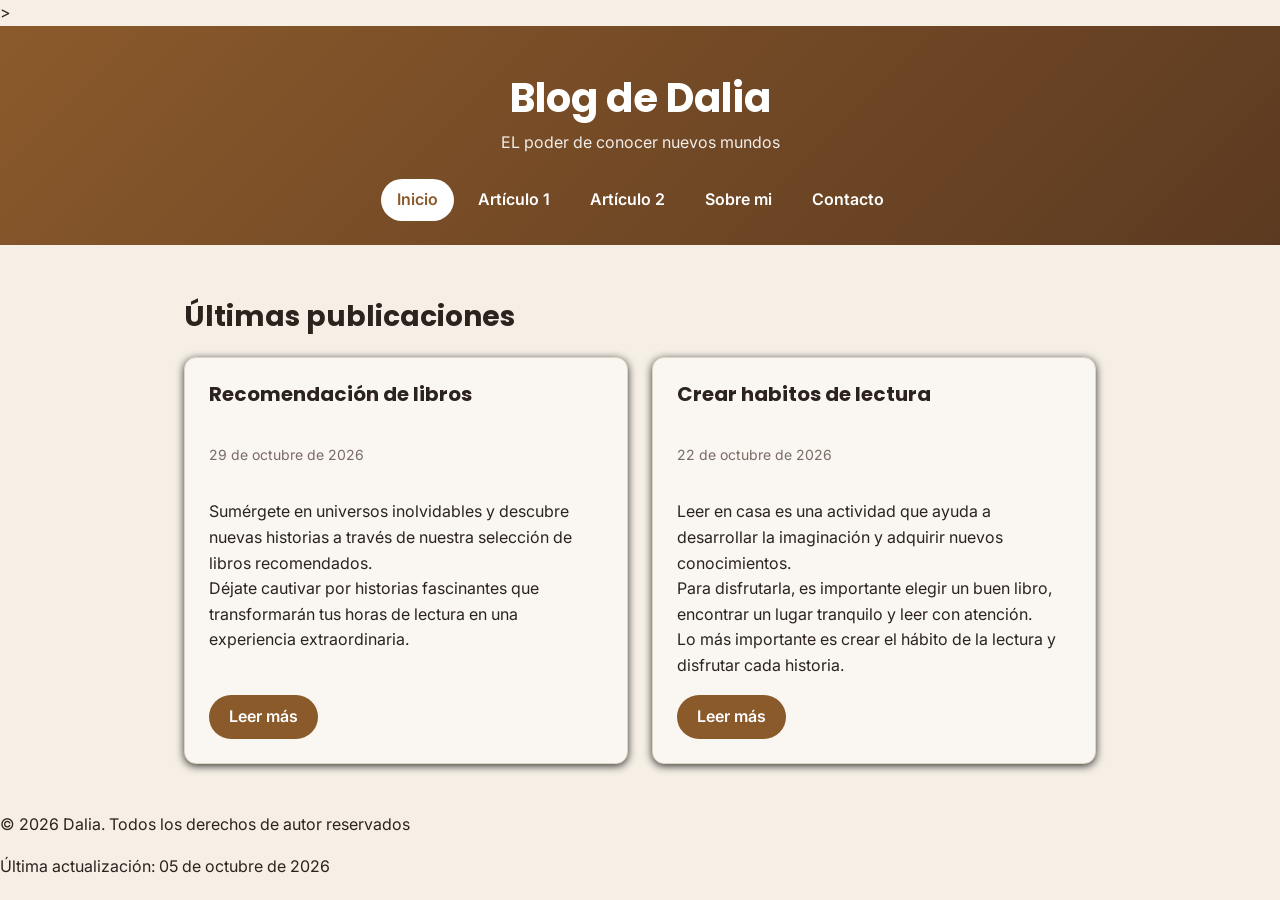
<file: index.html>
<!DOCTYPE html>
<html lang="es">
    <!--Comentarios-->>
<head>
    <meta charset="UTF-8">
    <meta name="viewport" content="width=device-width, initial-scale=1.0">
    <meta name="description" content="Blog personal de Dalia sobre libros">
    <title>Inicio|Blog de Dalia/</title>
    <link rel="stylesheet"href="css/estilos.css">
</head>
<body>
    <header>
        <h1>Blog de Dalia</h1>
        <p>EL poder de conocer nuevos mundos</p>
        <nav>
            <ul>
                <li><a href="index.html"class="activo">Inicio</a></li>
                <li><a href="articulo-1.html">Artículo 1</a></li>
                <li><a href="articulo-2.html">Artículo 2</a></li>
                <li><a href="sobre-mi.html">Sobre mi</a></li>
                <li><a href="contacto.html">Contacto</a></li>
            </ul>
        </nav>
    </header>
    <main>
        <section>
            <h2>Últimas publicaciones</h2>
            <div class="tarjetas">
                <article class="tarjeta">
                    <h3>Recomendación de libros</h3>
                    <p><time datetime="2026-10-29">29 de octubre de 2026</time></p>
                    <p>Sumérgete en universos inolvidables y descubre nuevas historias a través de nuestra selección de libros recomendados.<br />Déjate cautivar por historias fascinantes que transformarán tus horas de lectura en una experiencia extraordinaria.</p>
                    <a href="articulo-1.html" class="boton">Leer más</a>
                </article>
                <article class="tarjeta">
                    <h3>Crear habitos de lectura</h3>
                    <p><time datetime="2026-10-22">22 de octubre de 2026</time></p>
                    <p>Leer en casa es una actividad que ayuda a desarrollar la imaginación y adquirir nuevos conocimientos.<br /> Para disfrutarla, es importante elegir un buen libro, encontrar un lugar tranquilo y leer con atención.<br /> Lo más importante es crear el hábito de la lectura y disfrutar cada historia.</p>
                    <a href="articulo-2.html" class="boton">Leer más</a>
                </article>
            </div>
        </section>
    </main>
    <footer>
        <p>&copy; 2026 Dalia. Todos los derechos de autor reservados</p>
        <p>Última actualización: <time datetime="2026-11-05">05 de octubre de 2026</time></p>
    </footer>
</body>
</html>
</file>
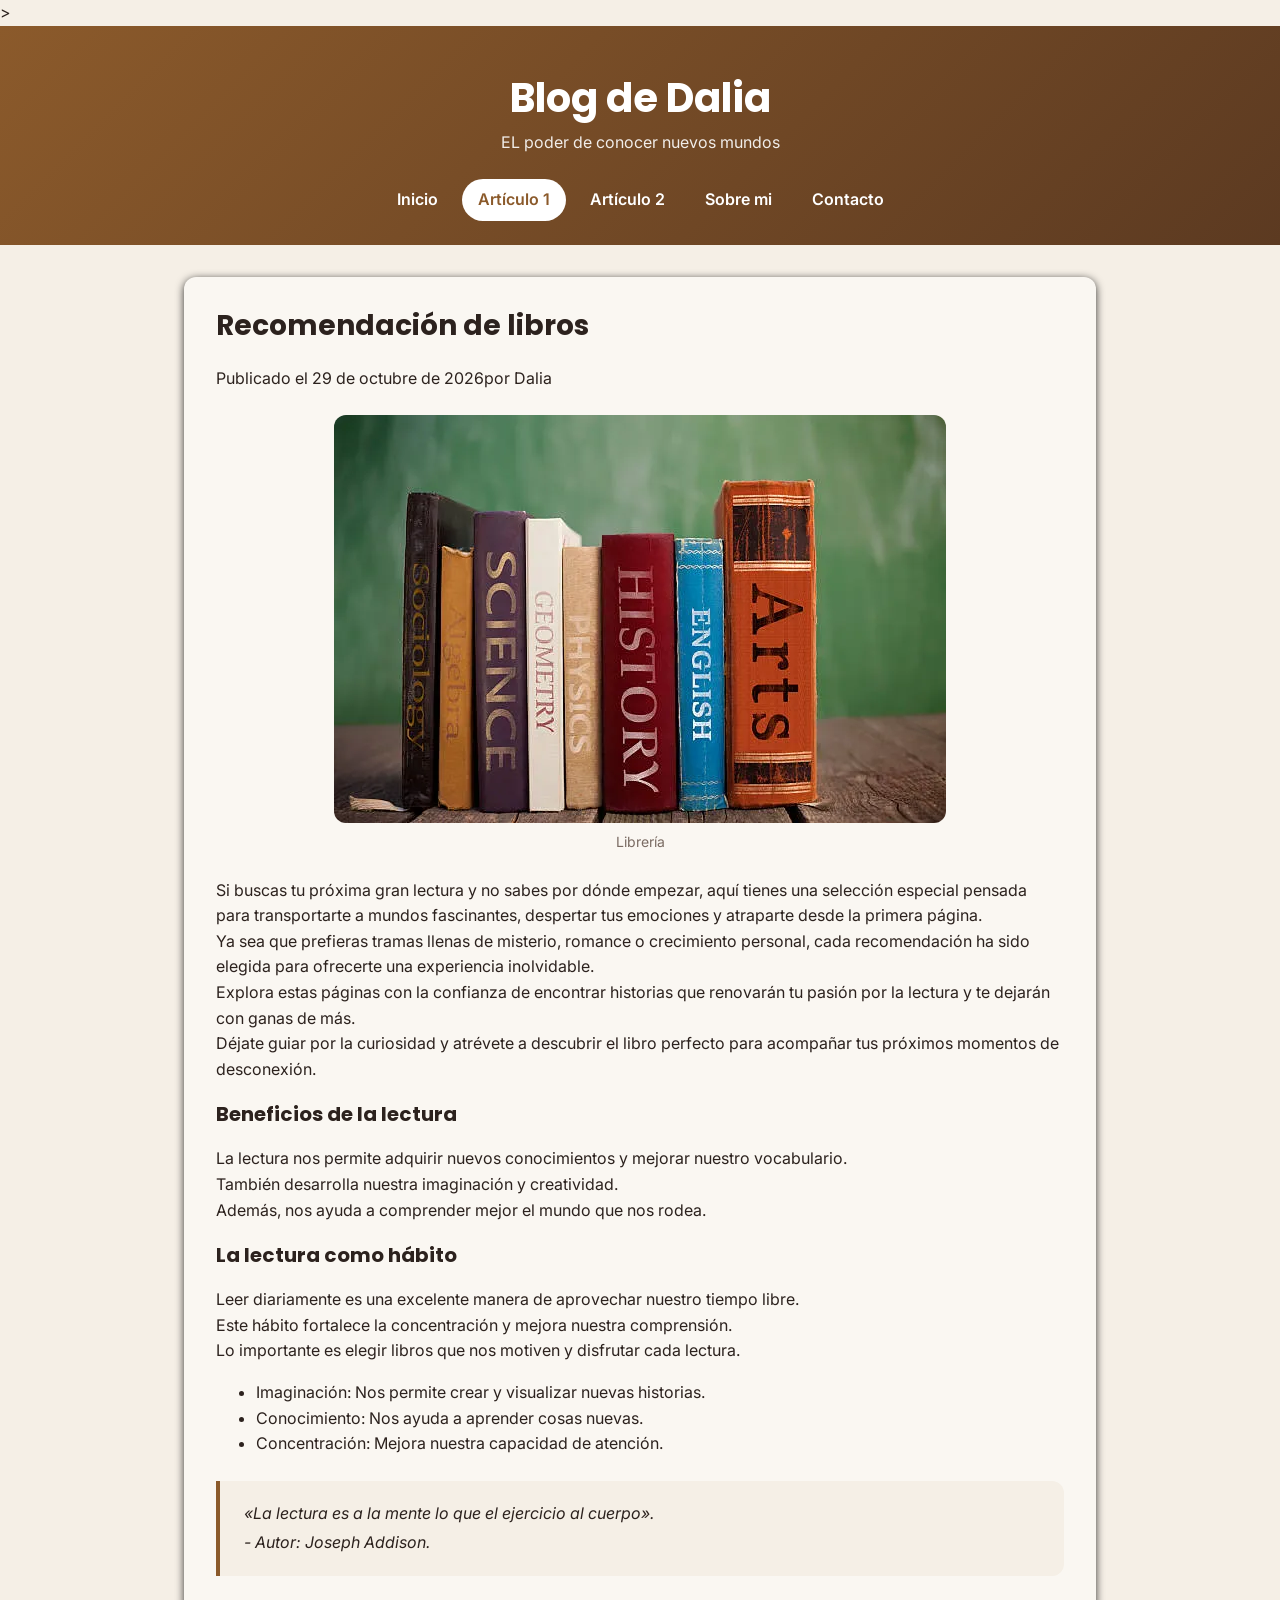
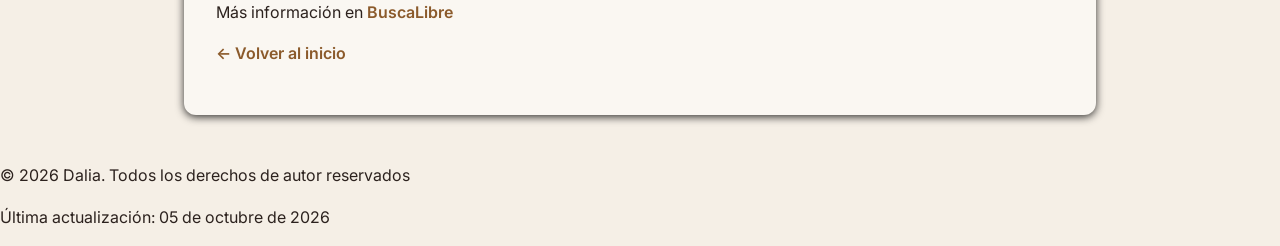
<file: articulo-1.html>
<!DOCTYPE html>
<html lang="es">
    <!--Comentarios-->>
<head>
    <meta charset="UTF-8">
    <meta name="viewport" content="width=device-width, initial-scale=1.0">
    <meta name="description" content="Blog personal de Dalia sobre libros">
    <title>Artículo 2 | Blog de Dalia</title>
    <link rel="stylesheet"href="css/estilos.css">
</head>
<body>
    <header>
        <h1>Blog de Dalia</h1>
        <p>EL poder de conocer nuevos mundos</p>
        <nav>
            <ul>
                <li><a href="index.html">Inicio</a></li>
                <li><a href="articulo-1.html"class="activo">Artículo 1</a></li>
                <li><a href="articulo-2.html">Artículo 2</a></li>
                <li><a href="sobre-mi.html">Sobre mi</a></li>
                <li><a href="contacto.html">Contacto</a></li>
            </ul>
        </nav>
    </header>
    <main>
        <article>
            <h2>Recomendación de libros</h2>
            <p>Publicado el <time datetime="2026-10-29">29 de octubre de 2026</time>por Dalia</p>
            <figure>
                <img src="Image/libros-de-conocimiento.webp" alt="Portada del"weight="600">
                <figcaption>Librería</figcaption>
            </figure>
            <p>Si buscas tu próxima gran lectura y no sabes por dónde empezar, aquí tienes una selección especial pensada para transportarte a mundos fascinantes, despertar tus emociones y atraparte desde la primera página.<br /> Ya sea que prefieras tramas llenas de misterio, romance o crecimiento personal, cada recomendación ha sido elegida para ofrecerte una experiencia inolvidable. <br />Explora estas páginas con la confianza de encontrar historias que renovarán tu pasión por la lectura y te dejarán con ganas de más. <br />Déjate guiar por la curiosidad y atrévete a descubrir el libro perfecto para acompañar tus próximos momentos de desconexión.</p>
            <h3>Beneficios de la lectura</h3>
            <p>La lectura nos permite adquirir nuevos conocimientos y mejorar nuestro vocabulario.<br />También desarrolla nuestra imaginación y creatividad.<br />Además, nos ayuda a comprender mejor el mundo que nos rodea.</p>
            <h3>La lectura como hábito</h3>
            <p>Leer diariamente es una excelente manera de aprovechar nuestro tiempo libre. <br />Este hábito fortalece la concentración y mejora nuestra comprensión. <br />Lo importante es elegir libros que nos motiven y disfrutar cada lectura.</p>
            <ul>
                <li>Imaginación: Nos permite crear y visualizar nuevas historias.</li>
                <li>Conocimiento: Nos ayuda a aprender cosas nuevas.</li>
                <li>Concentración: Mejora nuestra capacidad de atención.</li>
            </ul>
            <blockquote>
                 <p>«La lectura es a la mente lo que el ejercicio al cuerpo».</p>
                 <p>- Autor: Joseph Addison.</p>
            </blockquote>
            <p>Más información en <a href="https://www.buscalibre.us/" target="_blank">BuscaLibre</a></p>
            <p><a href="index.html">← Volver al inicio</a></p>
        </artile>
    </main>
    <footer>
        <p>&copy; 2026 Dalia. Todos los derechos de autor reservados</p>
        <p>Última actualización: <time datetime="2026-11-05">05 de octubre de 2026</time></p>
    </footer>
</body>
</html>
</file>
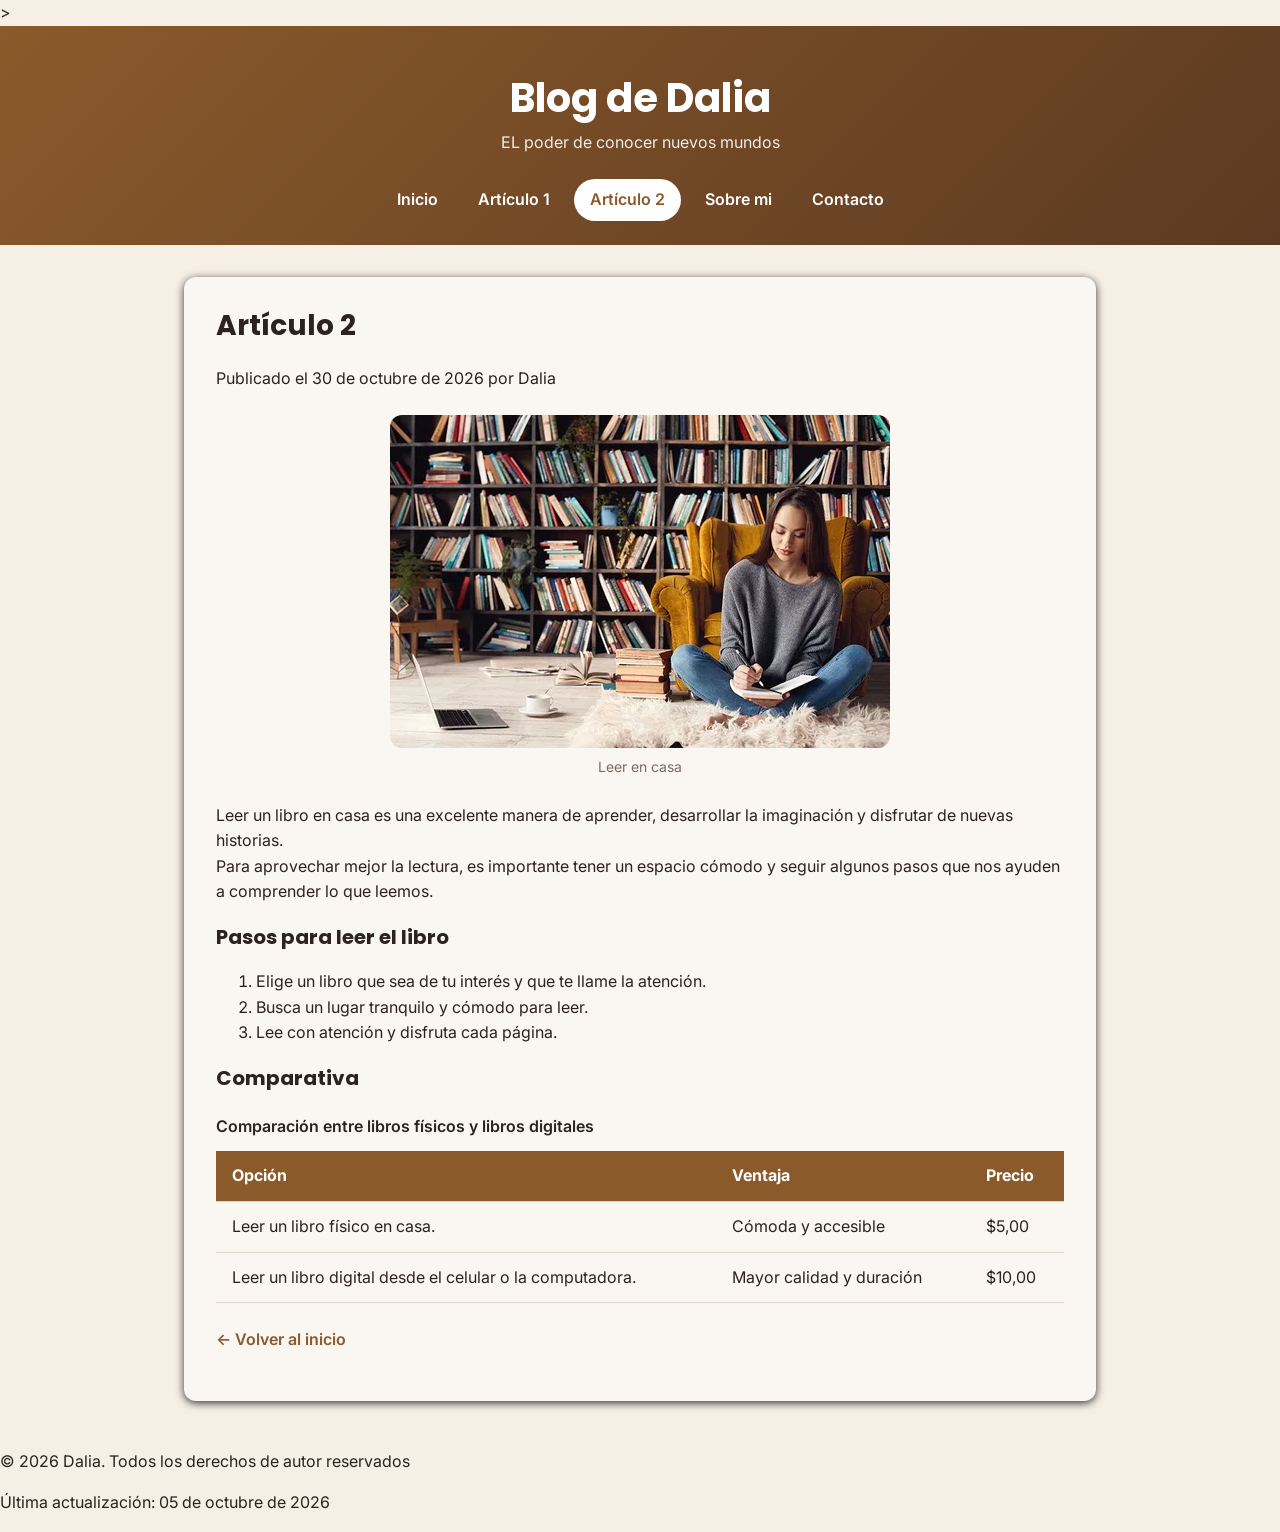
<file: articulo-2.html>
<!DOCTYPE html>
<html lang="es">
    <!--Comentarios-->>
<head>
    <meta charset="UTF-8">
    <meta name="viewport" content="width=device-width, initial-scale=1.0">
    <meta name="description" content="Blog personal de Dalia sobre libros">
    <title>Artículo 2|Blog de Dalia/</title>
    <link rel="stylesheet"href="css/estilos.css">
    <meta name="description" content="Leer en casa nos permite aprender, imaginar y disfrutar nuevas historias.">
</head>
<body>
    <header>
        <h1>Blog de Dalia</h1>
        <p>EL poder de conocer nuevos mundos</p>
        <nav>
            <ul>
                <li><a href="index.html">Inicio</a></li>
                <li><a href="articulo-1.html">Artículo 1</a></li>
                <li><a href="articulo-2.html"class="activo">Artículo 2</a></li>
                <li><a href="sobre-mi.html">Sobre mi</a></li>
                <li><a href="contacto.html">Contacto</a></li>
            </ul>
        </nav>
    </header>
    <main>
        <article>
            <h2>Artículo 2</h2>
            <p>Publicado el <time datetime="2026-10-30">30 de octubre de 2026</time> por Dalia</p>
            <figure>
                <img src="Image/art2.webp" alt="Casa"weight="600">
                <figcaption>Leer en casa</figcaption>
            </figure>
            <p>Leer un libro en casa es una excelente manera de aprender, desarrollar la imaginación y disfrutar de nuevas historias. <br />Para aprovechar mejor la lectura, es importante tener un espacio cómodo y seguir algunos pasos que nos ayuden a comprender lo que leemos.</p>
            <h3>Pasos para leer el libro </h3>
            <ol>
                <li>Elige un libro que sea de tu interés y que te llame la atención.</li>
                <li>Busca un lugar tranquilo y cómodo para leer.</li>
                <li>Lee con atención y disfruta cada página.</li>
            </ol>
            <h3>Comparativa</h3>
            <table>
                <caption>Comparación entre libros físicos y libros digitales</caption>
                <thead>
                    <tr>
                        <th>Opción</th>
                        <th>Ventaja</th>
                        <th>Precio</th>
                    </tr>
                </thead>
                <tbody>
                    <tr>
                        <td>Leer un libro físico en casa.</td>
                        <td>Cómoda y accesible</td>
                        <td>$5,00</td>
                    </tr>
                    <tr>
                        <td>Leer un libro digital desde el celular o la computadora.</td>
                        <td>Mayor calidad y duración</td>
                        <td>$10,00</td>
                    </tr>
                </tbody>
            </table>
            <p><a href="index.html">← Volver al inicio</a></p>
        </article>
    </main>
    <footer>
        <p>&copy; 2026 Dalia. Todos los derechos de autor reservados</p>
        <p>Última actualización: <time datetime="2026-11-05">05 de octubre de 2026</time></p>
    </footer>
</body>
</html>
</file>
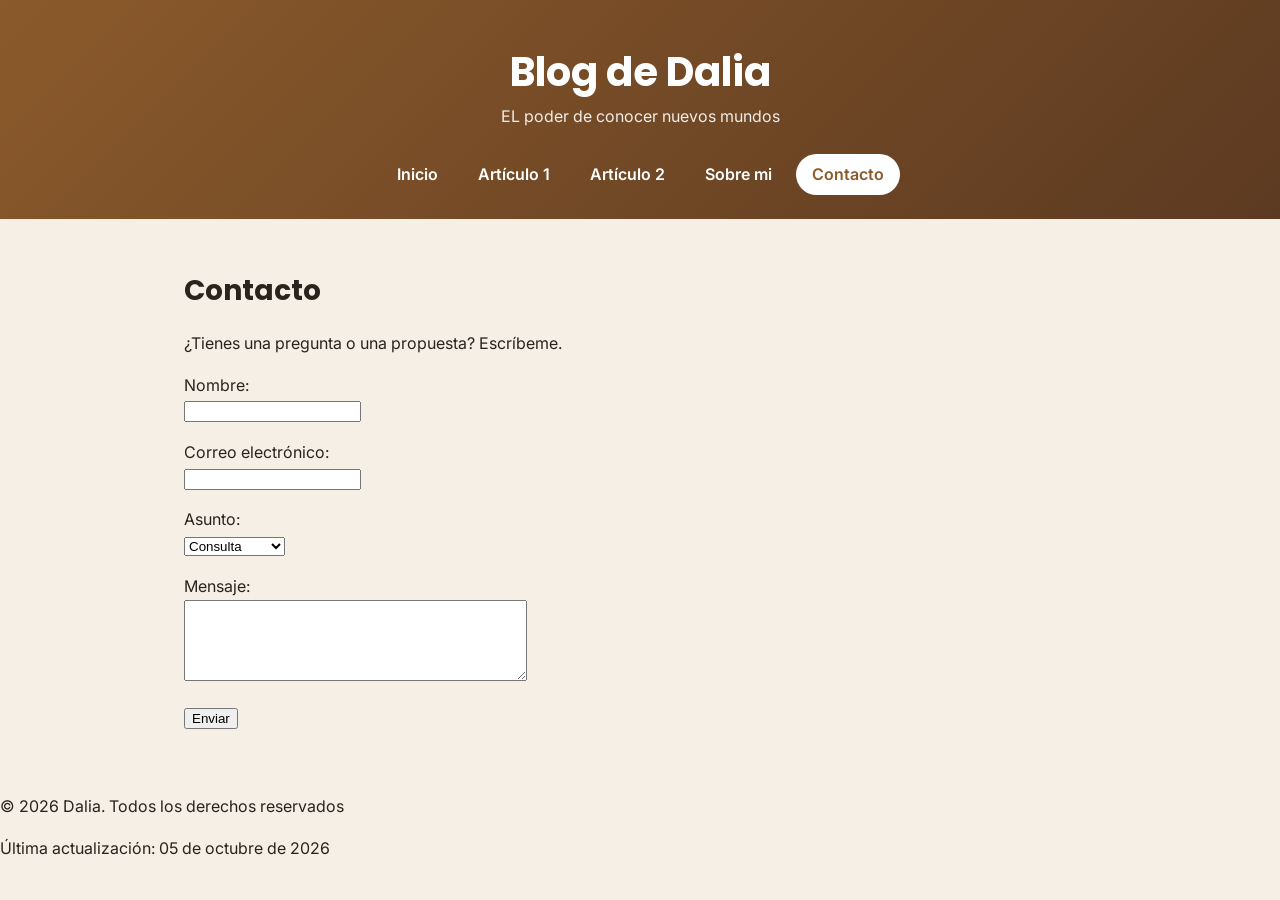
<file: contacto.html>
<!DOCTYPE html>
<html lang="es">
    <!-- Comentarios -->
<head>
    <meta charset="UTF-8">
    <meta name="viewport" content="width=device-width, initial-scale=1.0">
    <meta name="description" content="Blog personal de [nombre] sobre [tema]">
    <title>Contacto | Blog de Dalia</title>
    <link rel="stylesheet"href="css/estilos.css">
</head>
<body>
    <header>
        <h1>Blog de Dalia</h1>
        <p>EL poder de conocer nuevos mundos</p>
        <nav>
            <ul>
                <li><a href="index.html">Inicio</a></li>
                <li><a href="articulo-1.html">Artículo 1</a></li>
                <li><a href="articulo-2.html">Artículo 2</a></li>
                <li><a href="sobre-mi.html">Sobre mi</a></li>
                <li><a href="contacto.html"class="activo">Contacto</a></li>
            </ul>
        </nav>
    </header>
    <main>
        <h2>Contacto</h2>
        <p>¿Tienes una pregunta o una propuesta? Escríbeme.</p>
        <form>
        <p>
            <label for="nombre">Nombre:</label><br>
            <input type="text" id="nombre" name="nombre" required>
        </p>
        <p>
            <label for="correo">Correo electrónico:</label><br>
            <input type="email" id="correo" name="correo" required>
        </p>
        <p>
            <label for="asunto">Asunto:</label><br>
            <select id="asunto" name="asunto">
                <option>Consulta</option>
                <option>Colaboración</option>
                <option>Otro</option>
            </select>
        </p>
        <p>
            <label for="mensaje">Mensaje:</label><br>
            <textarea id="mensaje" name="mensaje" rows="5" cols="40" required></textarea>
        </p>
        <p><button type="submit">Enviar</button></p>
        </form>
    </main>
    <footer>
        <p>&copy; 2026 Dalia. Todos los derechos reservados</p>
        <p>Última actualización: <time datetime="2026-11-05">05 de octubre de 2026</time></p>
    </footer>
</body>
</html>
</file>
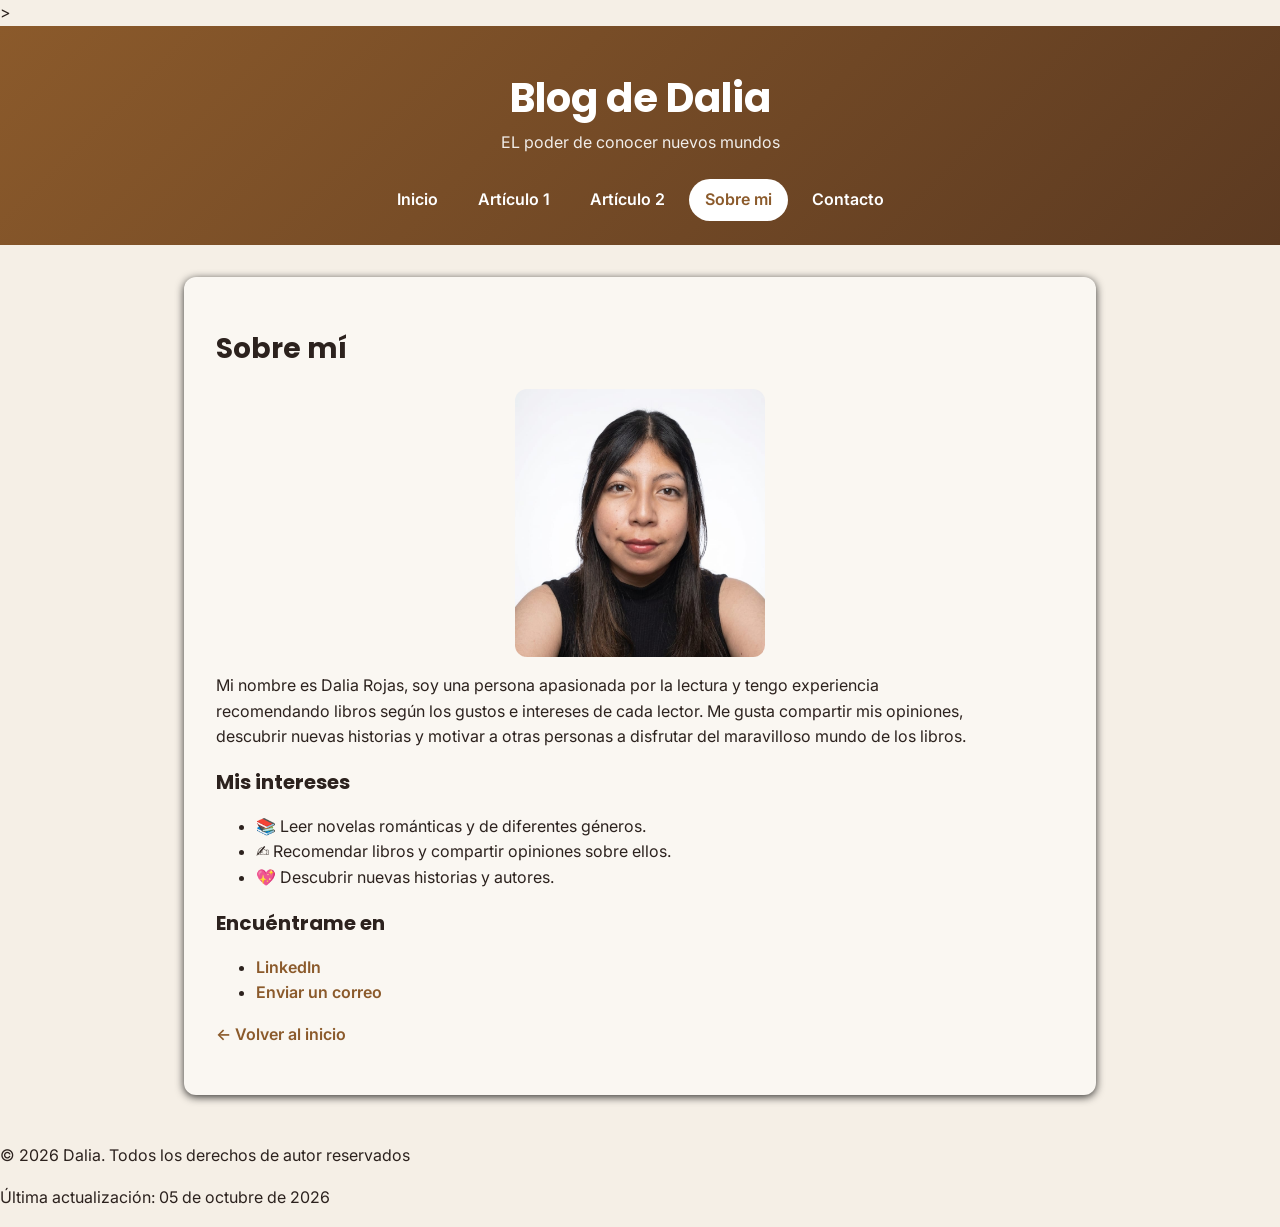
<file: sobre-mi.html>
<!DOCTYPE html>
<html lang="es">
    <!--Comentarios-->>
<head>
    <meta charset="UTF-8">
    <meta name="viewport" content="width=device-width, initial-scale=1.0">
    <meta name="description" content="Blog personal de Dalia sobre libros">
    <title>Sobre mi|Blog de Dalia/</title>
    <link rel="stylesheet"href="css/estilos.css">
</head>
<body>
    <header>
        <h1>Blog de Dalia</h1>
        <p>EL poder de conocer nuevos mundos</p>
        <nav>
            <ul>
                <li><a href="index.html">Inicio</a></li>
                <li><a href="articulo-1.html">Artículo 1</a></li>
                <li><a href="articulo-2.html">Artículo 2</a></li>
                <li><a href="sobre-mi.html"class="activo">Sobre mi</a></li>
                <li><a href="contacto.html">Contacto</a></li>
            </ul>
        </nav>
    </header>
    <main>
        <section class="pagina-simple">
            <h2>Sobre mí</h2>
            <img src="Image/yo.jpeg" alt="Fotografía de Dalia" width="250">
            <p>Mi nombre es Dalia Rojas, soy una persona apasionada por la lectura y tengo experiencia <br />recomendando libros según los gustos e intereses de cada lector. Me gusta compartir mis opiniones,<br /> descubrir nuevas historias y motivar a otras personas a disfrutar del maravilloso mundo de los libros.</p>
            <h3>Mis intereses</h3>
            <ul>
                <li>📚 Leer novelas románticas y de diferentes géneros.</li>
                <li>✍️ Recomendar libros y compartir opiniones sobre ellos.</li>
                <li>💖 Descubrir nuevas historias y autores.</li>
            </ul>
            <h3>Encuéntrame en</h3>
            <ul>
                <li><a href="https://www.linkedin.com/in/rojas-dalia-b719a9338/?lipi=urn%3Ali%3Apage%3Ap_mwlite_feed%3Bz6plIiVbRHOBsw5%2Fx26RUQ%3D%3D" target="_blank"rel="noopener">LinkedIn</a></li>
                <li><a href="mailto:drojasd@est.ups.edu.ec">Enviar un correo</a></li>
            </ul>
            <p><a href="index.html">← Volver al inicio</a></p>
        </section>
    </main>
    <footer>
        <p>&copy; 2026 Dalia. Todos los derechos de autor reservados</p>
        <p>Última actualización: <time datetime="2026-11-05">05 de octubre de 2026</time></p>
    </footer>
</body>
</html>
</file>
<file: css/estilos.css>
/* Hoja de estilos del blog personal */
/* Importar dos fonts para google. Inter para el texto y Poppins para títulos*/
@import url("https://fonts.googleapis.com/css2?family=Inter:wght@400;600&family=Poppins:wght@600;700&display=swap");
/* Crear variables*/
:root{
    /* Colores */
    --color-primario: #8B5A2B;
    --color-primario-oscuro: #5C3A21;
    --color-fondo: #F5EFE6;
    --color-superficie: #FAF7F2;
    --color-texto: #2C221E;
    --color-texto-suave: #7A6B63;
    --color-borde: #DFD3C3;
    /* Tipografía */
    --fuente-texto: "Inter", system-ui, sans-serif;
    --fuente-titulos: "Poppins", system-ui, sans-serif;
    /* Medidas*/
    --ancho-contenido: 960px;
    /* Tarjetas*/
    --radio: 12px;
    --sombra: 0 2px 8px rgba(0, 0, 0, 0.8);
    --sombra-fuerte: 0 8px 20px rgba(0, 0, 0, 0.12);
}
/*correccion del calculo del tamaño de las cajas(box)*/
*,
*::before,
*::after {
    box-sizing: border-box;
}
/*estilo para todo el body*/
body {
    /*background-color: #f4f6f8;*/
    background-color:var(--color-fondo);
    color: var(--color-texto);
    margin: 0;
    font-family: var(--fuente-texto);
    font-size: 1rem;
    line-height: 1.6;
}
/* estilos para el titulo */
h1,h2,h3{
    font-family: var(--fuente-titulos);
    color: var(--color-texto);
    line-height: 1.2;
}
h1{
    font-size: 2.5rem;
}
h2{
    font-size: 1.75rem;
}
h3{
    font-size: 1.25rem;
}
/* estilos a los enlaces */
a {
    color: var(--color-primario);
    text-decoration: none;
    font-weight: 600;
}
a:hover {
    color: var(--color-primario-oscuro);
    text-decoration: underline;
}
/*contenido*/
main{
    max-width: var(--ancho-contenido);
    margin: 0 auto;
    padding: 2rem 1.5rem;
    /*border: 2px dashed var(--color-primario);*/
}
/*encabezados*/
header {
    background: linear-gradient(135deg, var(--color-primario), var(--color-primario-oscuro));
    color: #fff;
    text-align: center;
    padding: 3rem 1.5rem 1.5rem;
}
header h1{
    color: #fff;
    margin: 0 0 0.5rem;
}
header p{
    margin: 0 0 1.5rem;
    opacity: 0.9;
}
/*menu*/
nav ul{
    display: flex;
    justify-content: center;
    flex-wrap: wrap;
    gap: 0.5rem;
    list-style: none;
    margin: 0;
    padding: 0;
}
/*menu convertir a los enlaces botones*/
nav a{
    display: block;
    padding: 0.5rem 1rem;
    border-radius: 999px;
    color: #fff;
    transition: background--color 0.2s;
}
nav a:hover{
    background-color: rgba(255, 255, 255, 0.2);
    color: #fff;
    text-decoration: none;
}
nav a.activo{
    background-color: #fff;
    color: var(--color-primario);
}
/*tarjetas*/
.tarjetas{
    display: grid;
    grid-template-columns: repeat(auto-fit, minmax(280px,1fr));
    gap: 1.5rem;
}
.tarjeta{
    background-color: var(--color-superficie);
    border: 1px solid var(--color-borde);
    border-radius: var(--radio);
    box-shadow: var(--sombra);
    padding: 1.5rem;
    transition: transform 0.2s, box-shadow 0.2s;
    display: flex;
    flex-direction: column;
}
.tarjeta h3{
    margin-top: 0;
}
.tarjeta time{
    color: var(--color-texto-suave);
    font-size: 0.875rem;
}
.tarjeta:hover{
    transform: translateY(-4px);
    box-shadow: var(--sombra-fuerte);
}
.tarjeta .boton{
    margin-top: auto;
    align-self: flex-start;
}
.boton{
    display: inline-block;
    background-color: var(--color-primario);
    color: #fff;
    padding: 0.6rem 1.25rem;
    border-radius: 999px;
    transition: background-color 0.2s;
}
.boton:hover{
    background-color: var(--color-primario-oscuro);
    color: #fff;
    text-decoration: none;
}
main > article{
    background-color: var(--color-superficie);
    border-radius: var(--radio);
    box-shadow: var(--sombra);
    padding: 2rem;
}
main > article > h2{
    margin-top: 0;
}
/*Imagenes responsive*/
img{
    max-width: 100%;
    height: auto;
    border-radius: var(--radio);
    display: block;
    margin: 0 auto;
}
figure{
    margin: 1.5rem 0;
}
figcaption{
    margin-top: 0.5rem;
    color: var(--color-texto-suave);
    font-size: 0.875rem;
    text-align: center;
}
blockquote{
    margin: 1.5rem 0;
    padding: 1rem 1.5rem;
    background-color: var(--color-fondo);
    border-left: 4px solid var(--color-primario);
    border-radius: 0 var(--radio) var(--radio) 0;
    font-style: italic;
}
blockquote p{
    margin: 0.25rem 0;
}
/*tabla*/
table{
    width: 100%;
    border-collapse: collapse;
    margin: 1.5rem 0;
}
th, td{
    padding: 0.75rem 1rem;
    text-align: left;
    border-bottom: 1px solid var(--color-borde);
}
thead th{
    background-color: var(--color-primario);
    color: #fff;
}
caption{
    caption-side: top;
    padding-bottom: 0.75rem;
    font-weight: 600;
    text-align: left;
}
tbody td:hover{
    background-color: var(--color-fondo);
}
.pagina-simple{
    background-color: var(--color-superficie);
    border-radius: var(--radio);
    box-shadow: var(--sombra);
    padding: 2rem;
}
</file>
